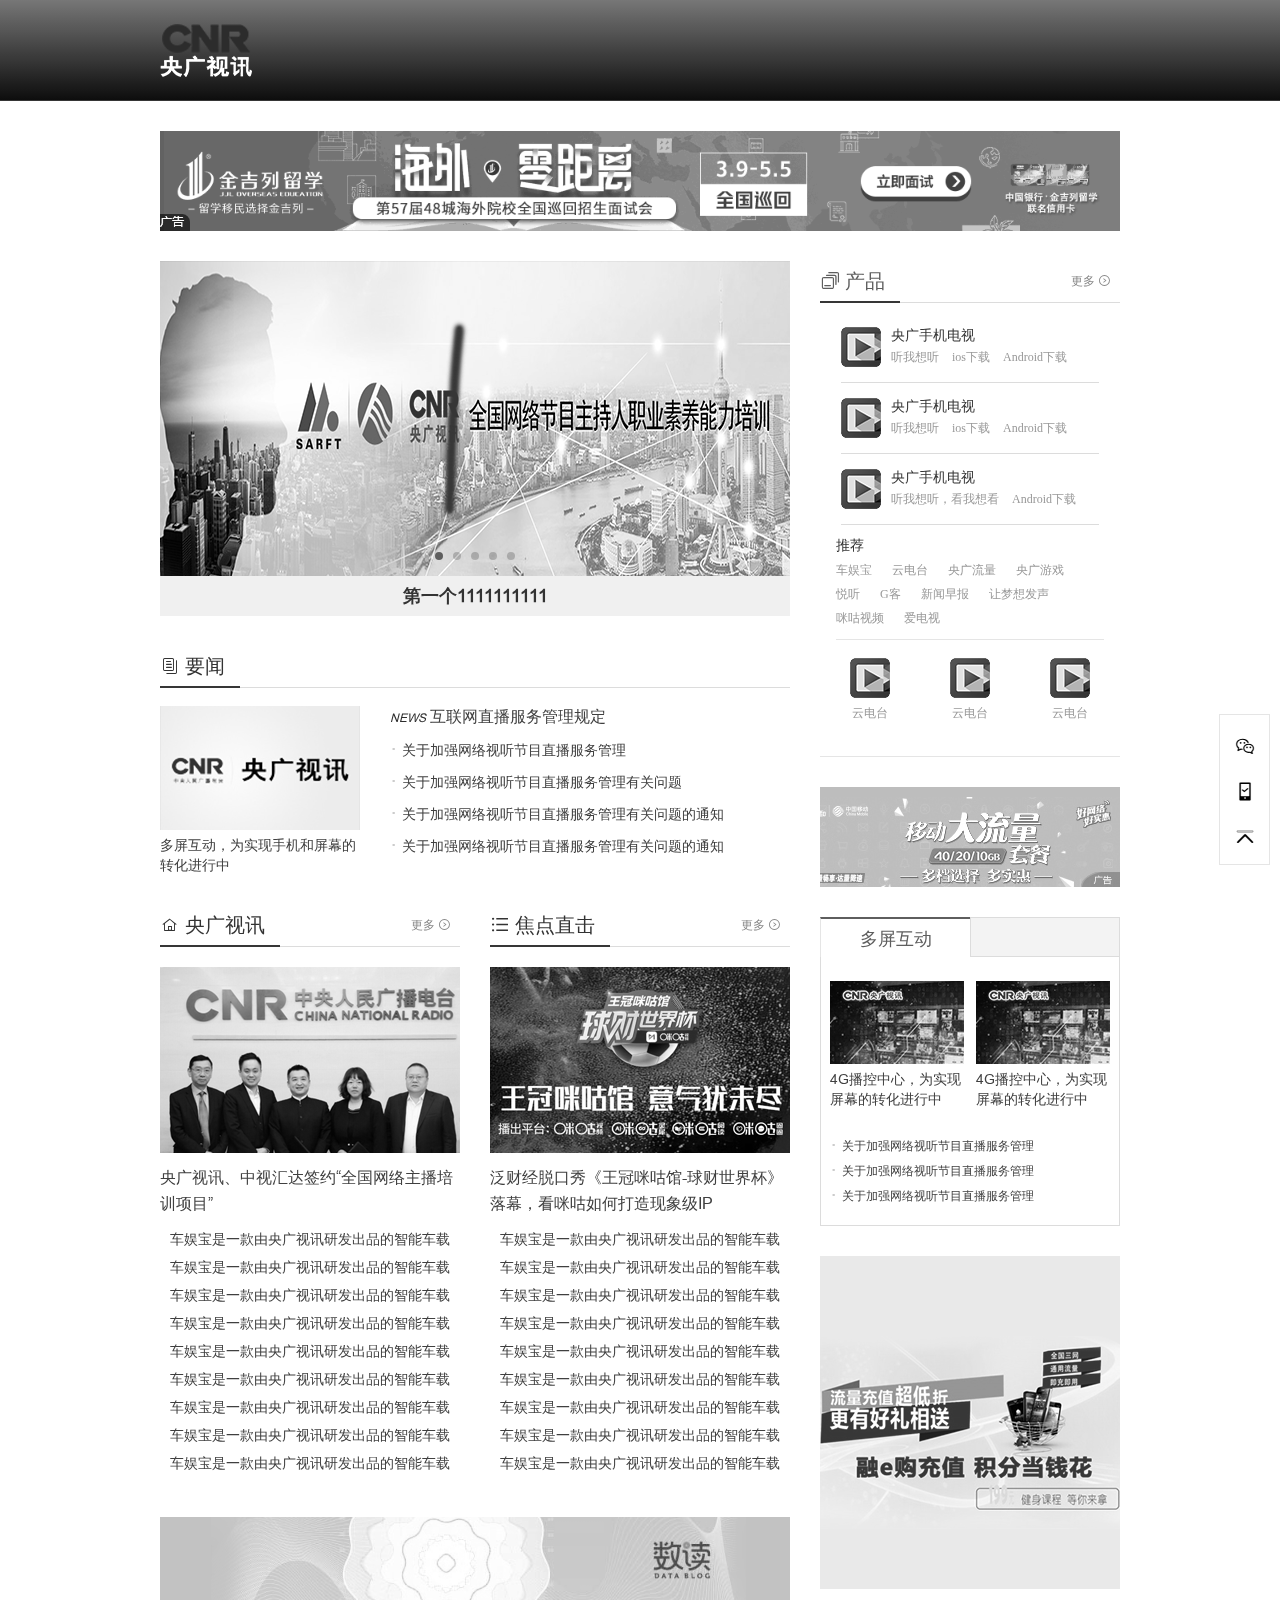
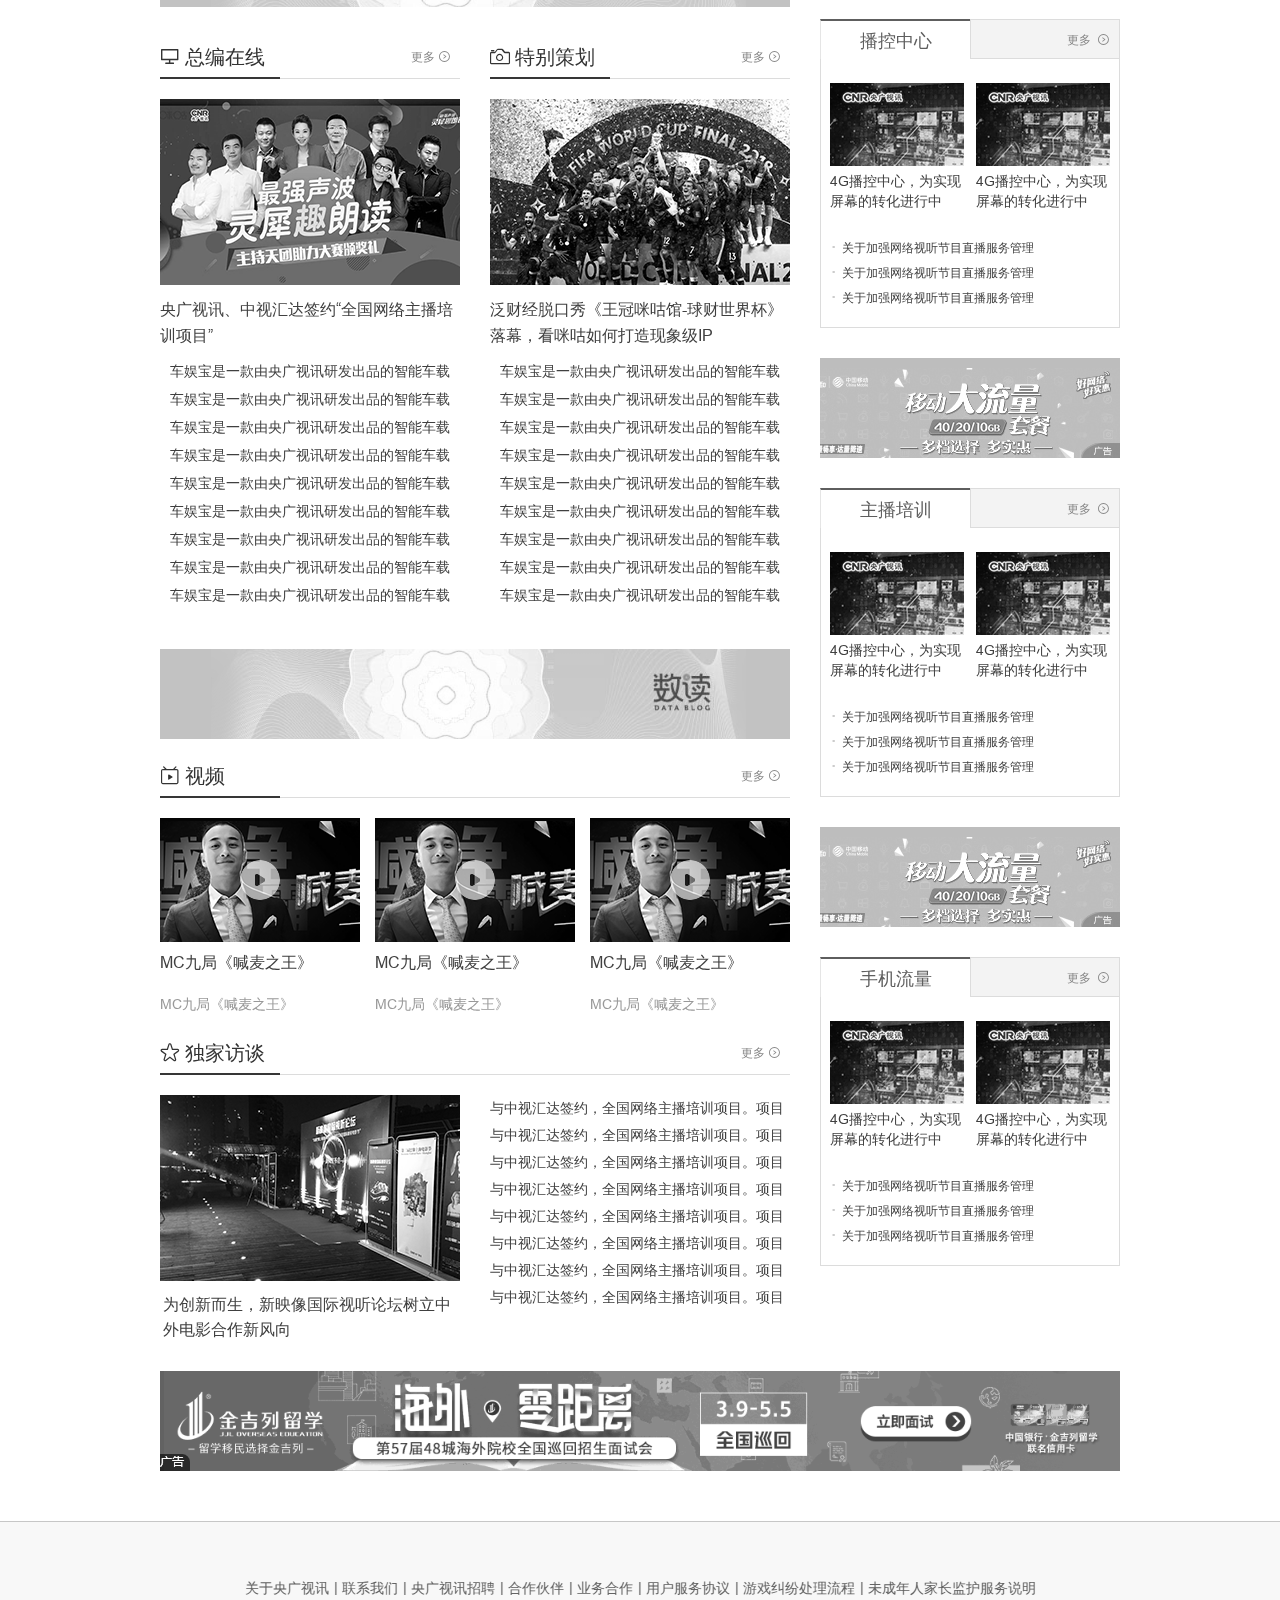
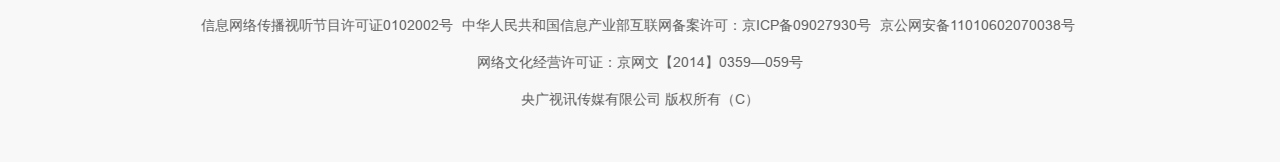
<file: index.html>
<!DOCTYPE html>
<html lang="en">
<head>
    <meta charset="UTF-8">
    <meta name="viewport" content="width=device-width, initial-scale=1.0">
    <title>Document</title>
</head>
<body>
    
</body>
<script>
    location.href = './page/home/home.html';
</script>
</html>
</file>
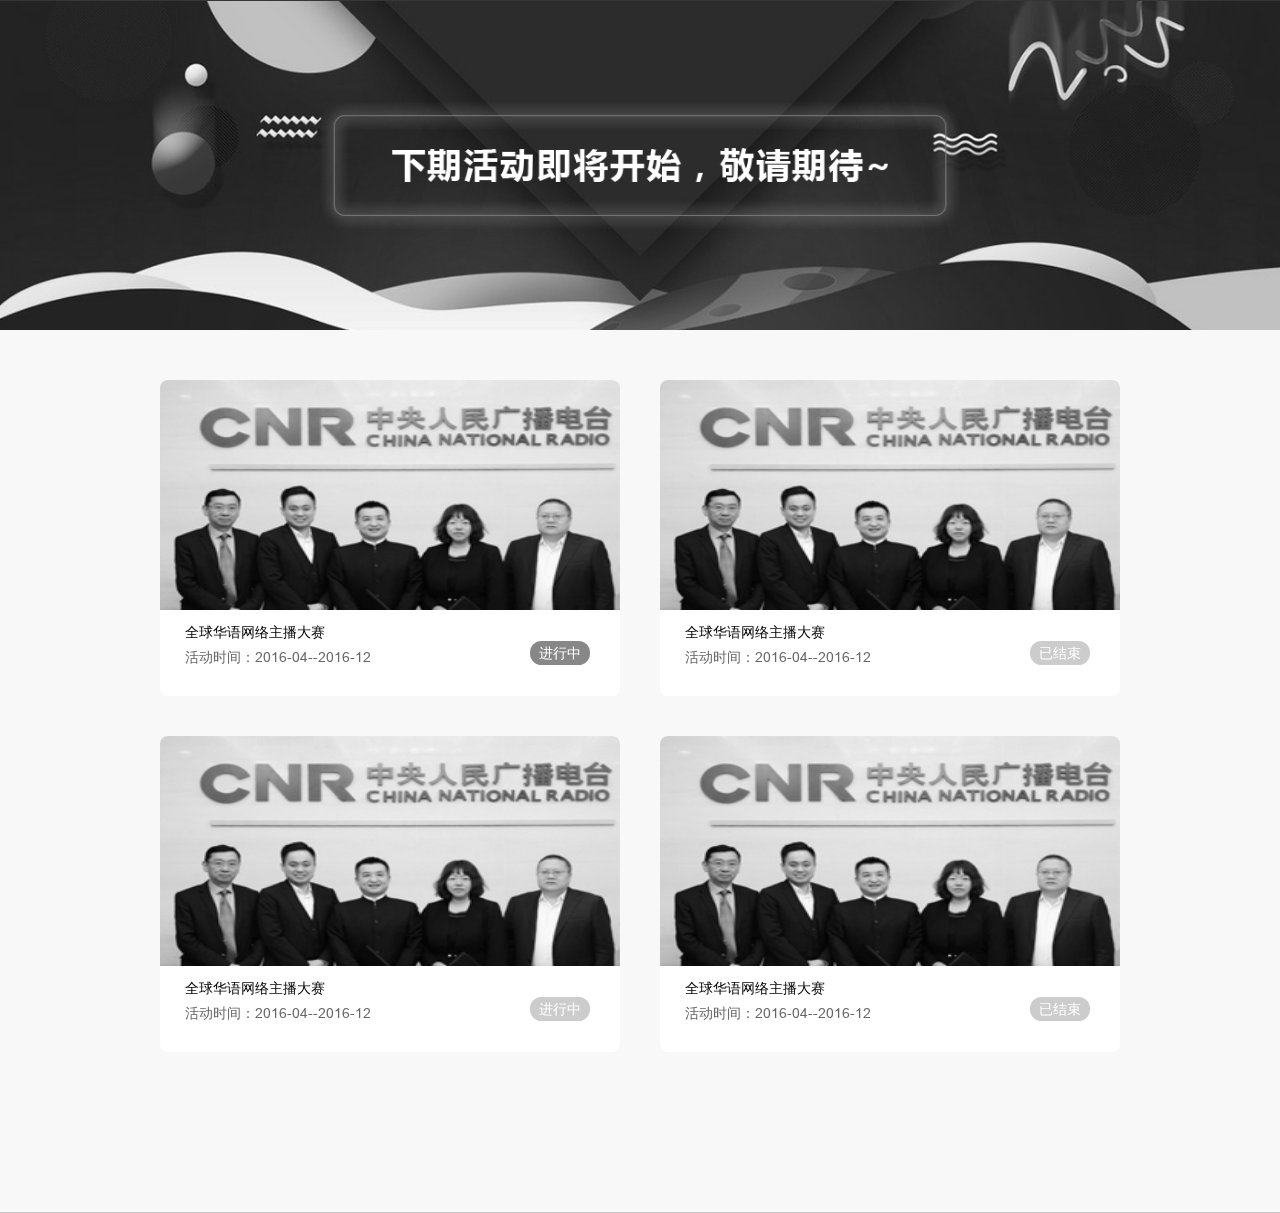
<file: index2.html>
<!DOCTYPE html>
<html lang="en">
<head>
    <meta charset="UTF-8">
    <meta name="viewport" content="width=device-width, initial-scale=1.0">
    <title>Document</title>
</head>
<body>
    
</body>
<script>
    location.href = './page/active/active.html';
</script>
</html>
</file>
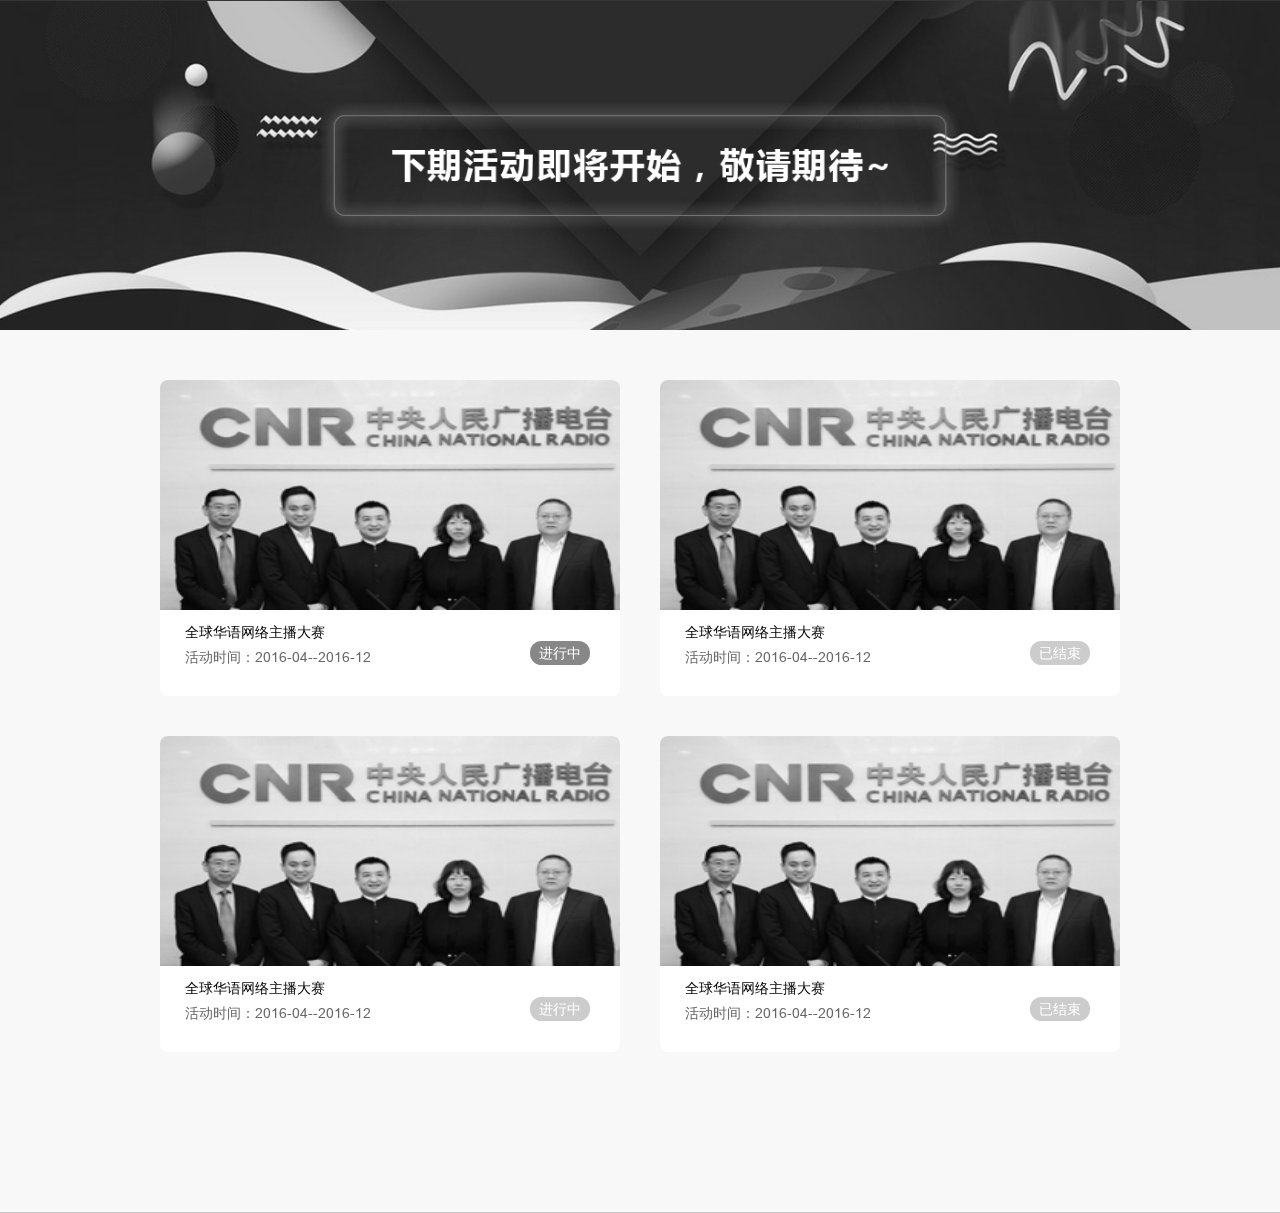
<file: page/active/active.html>
<!DOCTYPE html>
<!--[if lt IE 7]>      <html class="no-js lt-ie9 lt-ie8 lt-ie7"> <![endif]-->
<!--[if IE 7]>         <html class="no-js lt-ie9 lt-ie8"> <![endif]-->
<!--[if IE 8]>         <html class="no-js lt-ie9"> <![endif]-->
<!--[if gt IE 8]><!-->
<html class="no-js">
<!--<![endif]-->

<head>
    <meta charset="utf-8">
    <meta http-equiv="X-UA-Compatible" content="IE=edge">
    <!-- 活动页 -->
    <title></title>
    <meta name="description" content="">
    <meta name="viewport" content="width=device-width, initial-scale=1">
    <link rel="stylesheet" href="./../../css/reset.css">
    <link rel="stylesheet" href="./../../css/main.css">
    <link rel="stylesheet" href="./active.css">
    <script src="./../../js/jquery-1.7.2.min.js"></script>
    <script src="./../../js/grayscale.js"></script>
    <script src="./../../js/main.js"></script>
    <script>
        var isIE = isIE(),
            isGray = isGray();
        isIE && isGray && $('html').hide();
    </script>
</head>

<body>
    <!--[if lt IE 7]>
            <p class="browsehappy">You are using an <strong>outdated</strong> browser. Please <a href="#">upgrade your browser</a> to improve your experience.</p>
        <![endif]-->
    <!-- header start -->
    <div class="header"></div>
    <!-- header end -->

    <div class="activePage">
        <!-- banner图 -->
        <div class="banner">
            <div class="pic"><img src="./../../image/activePage_banner.png" alt="央广视讯 活动"></div>
        </div>
        <!-- 内容 -->
        <div class="content">
            <div class="item_wrap clear">
                <!-- 进行中活动颜色 class+= active_swing_icon;
                     已结束活动颜色 class+= active_over_icon-->
                <div class="item active_swing_icon">
                    <a href="javaScript: void 0;">
                        <div class="pic"><img src="./../../image/t-home-cnr.png" alt=""></div>
                        <div class="text clear">
                            <div class="l fl">
                                <div class="h3">全球华语网络主播大赛</div>
                                <p>活动时间：2016-04--2016-12</p>
                            </div>
                            <div class="r fr">
                                <div class="icon">进行中</div>
                            </div>
                        </div>
                    </a>
                </div>
                <div class="item active_over_icon">
                    <a href="javaScript: void 0;">
                        <div class="pic"><img src="./../../image/t-home-cnr.png" alt=""></div>
                        <div class="text clear">
                            <div class="l fl">
                                <div class="h3">全球华语网络主播大赛</div>
                                <p>活动时间：2016-04--2016-12</p>
                            </div>
                            <div class="r fr">
                                <div class="icon">已结束</div>
                            </div>
                        </div>
                    </a>
                </div>
                <div class="item active_over_icon">
                    <a href="javaScript: void 0;">
                        <div class="pic"><img src="./../../image/t-home-cnr.png" alt=""></div>
                        <div class="text clear">
                            <div class="l fl">
                                <div class="h3">全球华语网络主播大赛</div>
                                <p>活动时间：2016-04--2016-12</p>
                            </div>
                            <div class="r fr">
                                <div class="icon">进行中</div>
                            </div>
                        </div>
                    </a>
                </div>
                <div class="item active_over_icon">
                    <a href="javaScript: void 0;">
                        <div class="pic"><img src="./../../image/t-home-cnr.png" alt=""></div>
                        <div class="text clear">
                            <div class="l fl">
                                <div class="h3">全球华语网络主播大赛</div>
                                <p>活动时间：2016-04--2016-12</p>
                            </div>
                            <div class="r fr">
                                <div class="icon">已结束</div>
                            </div>
                        </div>
                    </a>
                </div>
            </div>
        </div>
    </div>

    <!-- footer start -->
    <div class="footer"></div>
    <!-- footer end -->

</body>
<script>
    $(function () {
        // 页脚/页头引入
        // importHeadFoot();
        setTimeout(function(){
            isIE && !!isGray && grayscale($("html"));
            $('html').show();
        },10);
        // 返回顶部
        // $('.goToTop').bind('click', goToTop);
    });
</script>

</html>
</file>
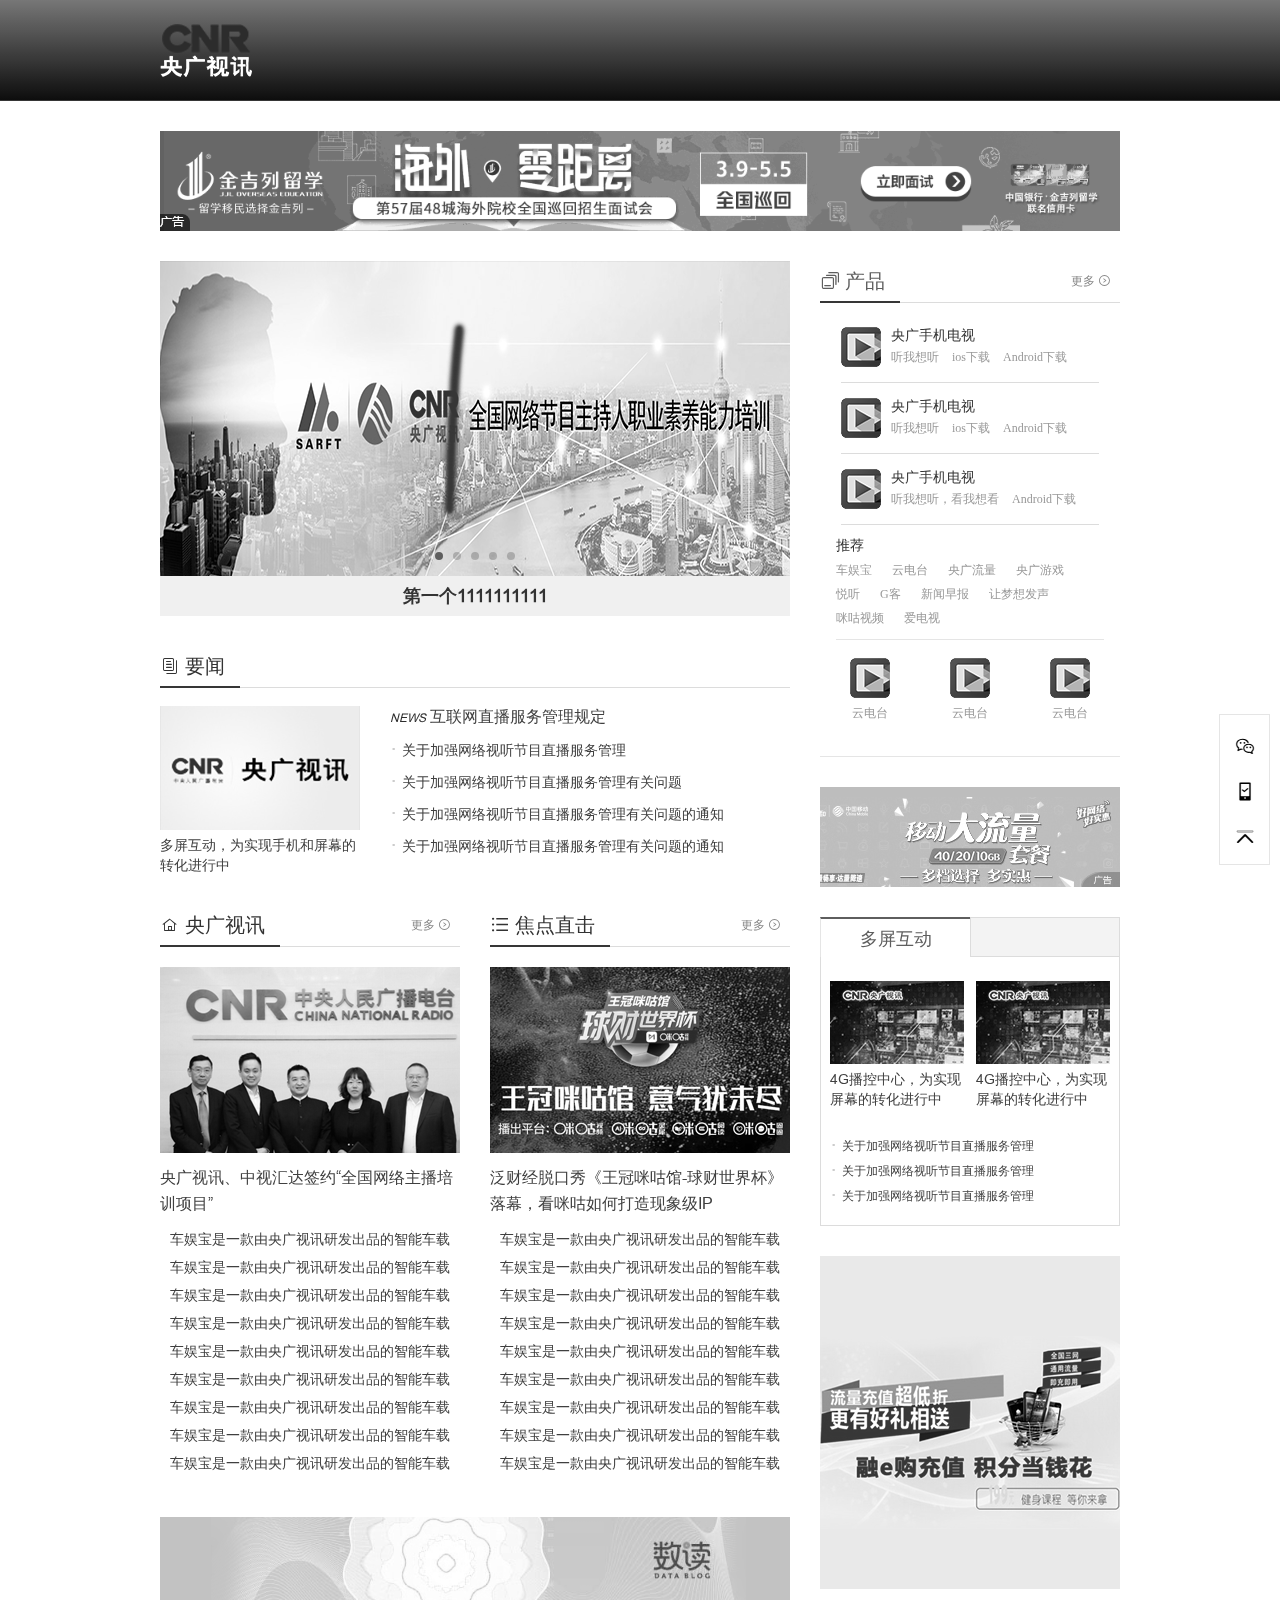
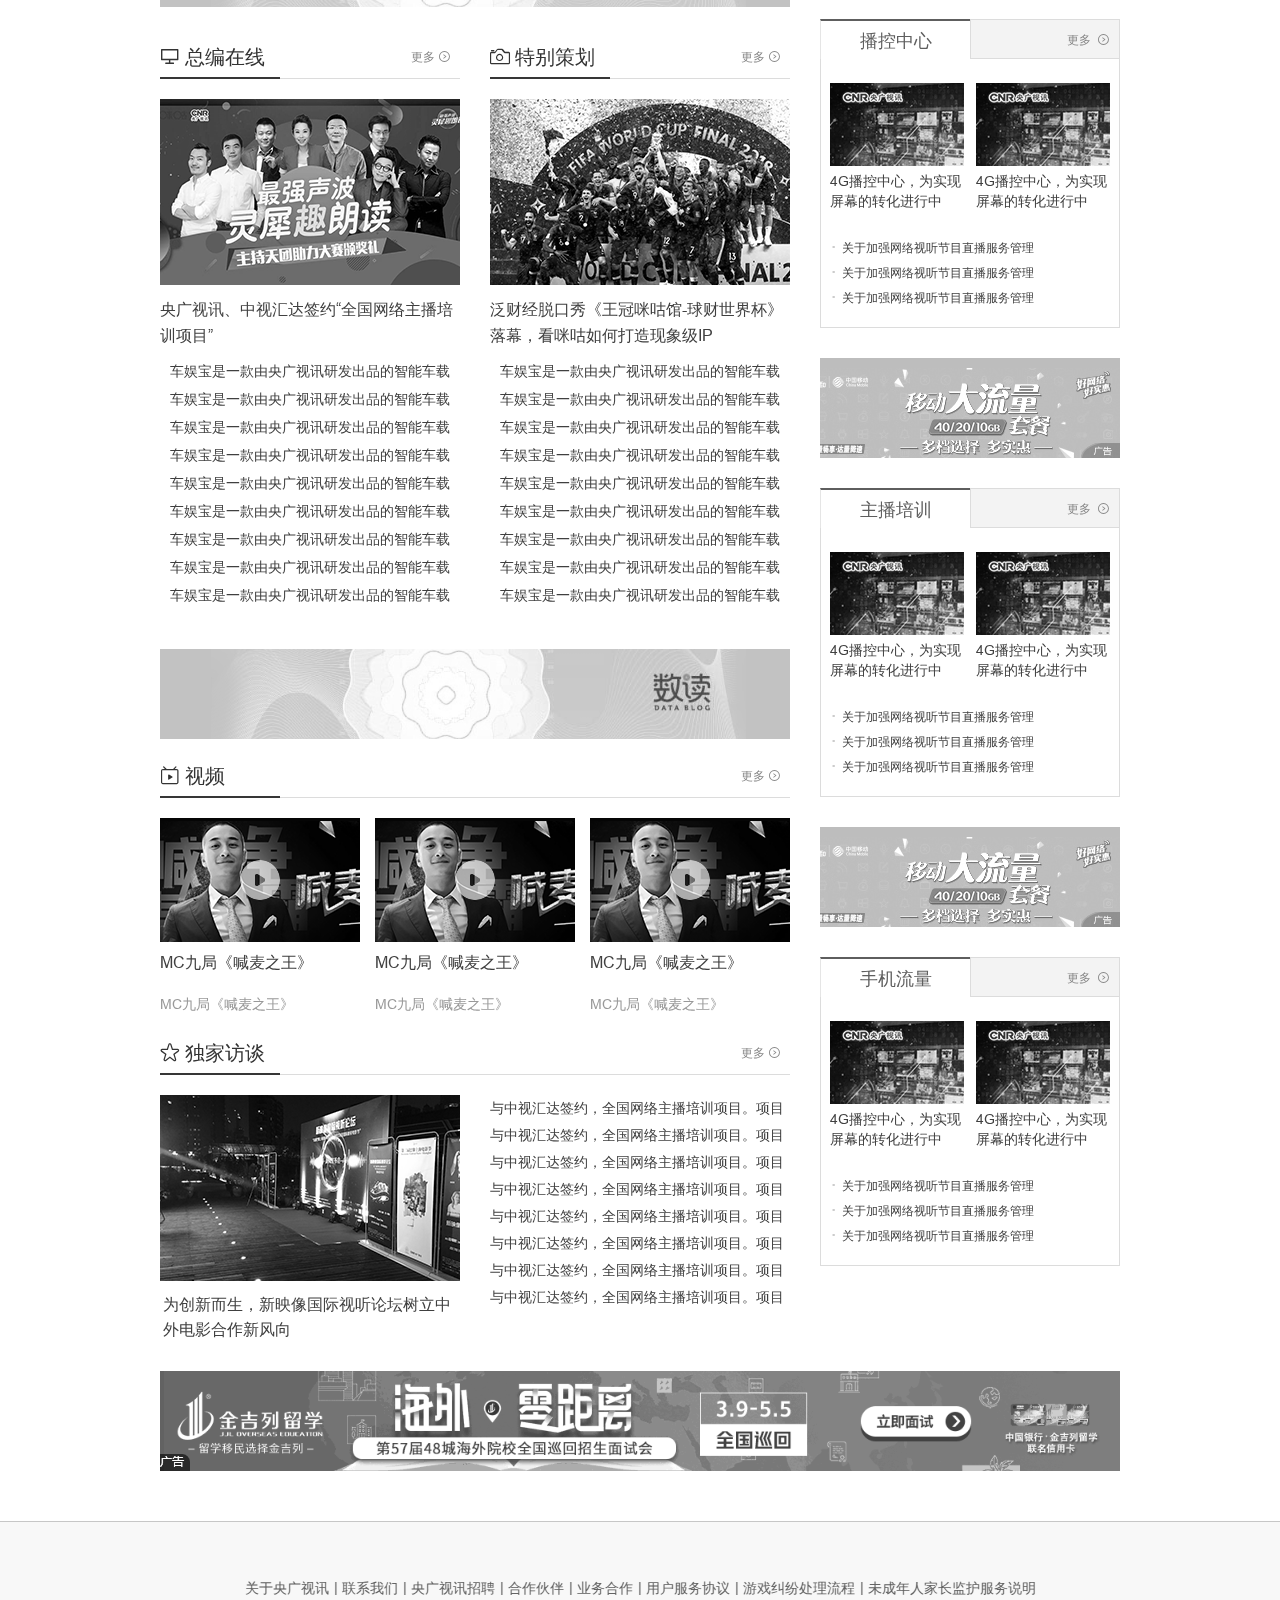
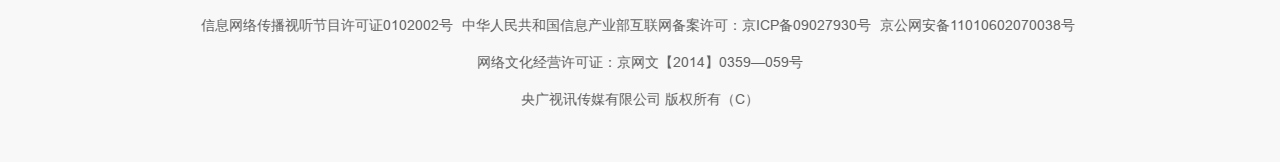
<file: page/home/home.html>
<!DOCTYPE html>
<!-- <!DOCTYPE html PUBLIC "-//W3C//DTD XHTML 1.0 Transitional//EN" "http://www.w3.org/TR/xhtml1/DTD/xhtml1-transitional.dtd"> -->
<!--[if lt IE 7]>      <html class="no-js lt-ie9 lt-ie8 lt-ie7"> <![endif]-->
<!--[if IE 7]>         <html class="no-js lt-ie9 lt-ie8"> <![endif]-->
<!--[if IE 8]>         <html class="no-js lt-ie9"> <![endif]-->
<!--[if gt IE 8]><!-->
<html class="no-js" xmlns="http://www.w3.org/1999/xhtml">
<!--<![endif]-->
<!-- <!DOCTYPE html PUBLIC "-//W3C//DTD XHTML 1.0 Transitional//EN" "http://www.w3.org/TR/xhtml1/DTD/xhtml1-transitional.dtd">
<html xmlns="http://www.w3.org/1999/xhtml"> -->
<head>
    <meta charset="utf-8">
    <meta http-equiv="X-UA-Compatible" content="IE=edge">
    <!-- 首页 -->
    <title></title>
    <meta name="description" content="">
    <!-- <meta name="viewport" content="width=device-width, initial-scale=1"> -->
    <!-- <meta name="viewport"
        content="width=device-width,initial-scale=1, maximum-scale=1, minimum-scale=1, user-scalable=no"> -->
    <!-- <link rel="stylesheet" href="./../../css/swiper.min.css"> -->
    <link rel="stylesheet" href="./../../css/idangerous.swiper.css">
    <link rel="stylesheet" href="./../../css/reset.css">
    <link rel="stylesheet" href="./../../css/main.css">
    <link rel="stylesheet" href="./home.css">
    <script src="./../../js/jquery-1.7.2.min.js"></script>
    <script src="./../../js/idangerous.swiper.min.js"></script>
    <script src="./../../js/main.js"></script>
    <script src="./home.js"></script>
    <script src="./../../js/grayscale.js"></script>
    <script>
        // $('html').hide()
        var isIE = isIE(),
            isGray = isGray();
        // if(isIE) {
        //     $('head').append('<script src="./../../js/grayscale.js"><\/script>');
        // }
        isIE && isGray && $('html').hide();
    </script>
</head>
<body>
    <!--[if lt IE 7]>
            <p class="browsehappy">You are using an <strong>outdated</strong> browser. Please <a href="#">upgrade your browser</a> to improve your experience.</p>
        <![endif]-->
    <!-- header start -->
    <div class="header"></div>
    <!-- header end -->

    <!-- 主页内容 -->
    <div class="home clear">

        <!-- 长广告（复用） -->
        <div class="homeAdvertOfLength clear"><img src="./../../image/t-home-advert1.png" alt=""></div>
        <div class="main clear">
            <!-- 左侧内容 -->
            <div class="leftContent">
                <!-- 轮播图 -->
                <div class="swiper">
                    <div class="swiper-container">
                        <!-- 图片 -->
                        <!-- 图片内容在home.js中 -->
                        <div class="swiper-wrapper"></div>
                        <!-- 如果需要分页器 -->
                        <div class="swiper-pagination"></div>
                    </div>
                    <div class="itemTitle"></div>
                </div>

                <!-- 要闻，块1 -->
                <div class="yaowen piece1">
                    <div class="title homeRedLineTitle">
                        <span class="iconfont_home">&#xe602;</span>
                        <span>要闻</span>
                        <div class="redLine"></div>
                    </div>
                    <div class="content clear">
                        <div class="lc">
                            <div class="pic clear"><a class="newText zoomImg" href="javaScript:void 0;"><img
                                        src="./../../image/t-home-yaowen1.png" alt=""></a></div>
                            <div class="name"><a class="newText" href="javaScript: void 0;">多屏互动，为实现手机和屏幕的转化进行中</a>
                            </div>
                        </div>
                        <div class="rc">
                            <div class="title">
                                <span class="news">NEWS</span>
                                <span><a class="newText" href="javaScript:void 0;">互联网直播服务管理规定</a></span>
                            </div>
                            <ul>
                                <li class="clear"><span>·</span><a class="newText"
                                        href="javaScript: void 0;">关于加强网络视听节目直播服务管理</a></li>
                                <li class="clear"><span>·</span><a class="newText"
                                        href="javaScript: void 0;">关于加强网络视听节目直播服务管理有关问题</a></li>
                                <li class="clear"><span>·</span><a class="newText"
                                        href="javaScript: void 0;">关于加强网络视听节目直播服务管理有关问题的通知</a>
                                </li>
                                <li class="clear"><span>·</span><a class="newText"
                                        href="javaScript: void 0;">关于加强网络视听节目直播服务管理有关问题的通知</a>
                                </li>
                            </ul>
                        </div>
                    </div>
                </div>
                <!-- 新闻列表页的跳转加到了焦点直击的更多按钮上！！！！！！！！！！！！！！！！！！！！！！！！！ -->
                <!-- 央广视讯，焦点直击。 块2（复用） -->
                <div class="cnr_hot piece2 clear">
                    <div class="lc">
                        <div class="title homeRedLineTitle">
                            <span class="iconfont_home">&#xe69b;</span>
                            <span>央广视讯</span>
                            <div class="redLine"></div>
                            <div class="homeMore">
                                <a href="./../newsList/newsList.html">
                                    <span>更多</span>
                                    <span class="iconfont_home">&#xe783;</span>
                                </a>
                            </div>
                        </div>
                        <div class="bigNew">
                            <div class="pic"><a class="zoomImg" href="javaScript:void 0;"><img
                                        src="./../../image/t-home-cnr.png" alt=""></a>
                            </div>
                            <div class="text"><a class="newText" href="javaScript: void 0;">央广视讯、中视汇达签约“全国网络主播培训项目”</a>
                            </div>
                        </div>
                        <ul>
                            <li><a class="newText" href="javaScript: void 0;">车娱宝是一款由央广视讯研发出品的智能车载</a></li>
                            <li><a class="newText" href="javaScript: void 0;">车娱宝是一款由央广视讯研发出品的智能车载</a></li>
                            <li><a class="newText" href="javaScript: void 0;">车娱宝是一款由央广视讯研发出品的智能车载</a></li>
                            <li><a class="newText" href="javaScript: void 0;">车娱宝是一款由央广视讯研发出品的智能车载</a></li>
                            <li><a class="newText" href="javaScript: void 0;">车娱宝是一款由央广视讯研发出品的智能车载</a></li>
                            <li><a class="newText" href="javaScript: void 0;">车娱宝是一款由央广视讯研发出品的智能车载</a></li>
                            <li><a class="newText" href="javaScript: void 0;">车娱宝是一款由央广视讯研发出品的智能车载</a></li>
                            <li><a class="newText" href="javaScript: void 0;">车娱宝是一款由央广视讯研发出品的智能车载</a></li>
                            <li><a class="newText" href="javaScript: void 0;">车娱宝是一款由央广视讯研发出品的智能车载</a></li>
                        </ul>
                    </div>
                    <!-- 新闻列表页的跳转加到了焦点直击的更多按钮上！！！！！！！！！！！！！！！！！！！！！！！！！ -->
                    <div class="rc">
                        <div class="title homeRedLineTitle">
                            <span class="iconfont_home">&#xe7f4;</span>
                            <span>焦点直击</span>
                            <div class="redLine"></div>
                            <div class="homeMore">
                                <a href="./../newsList/newsList.html">
                                    <span>更多</span>
                                    <span class="iconfont_home">&#xe783;</span>
                                </a>
                            </div>
                        </div>
                        <div class="bigNew">
                            <div class="pic"><a class="zoomImg" href="javaScript:void 0;"><img
                                        src="./../../image/t-home-hot.png" alt=""></a>
                            </div>
                            <div class="text"><a class="newText"
                                    href="javaScript: void 0;">泛财经脱口秀《王冠咪咕馆-球财世界杯》落幕，看咪咕如何打造现象级IP</a></div>
                        </div>
                        <ul>
                            <li><a class="newText" href="javaScript: void 0;">车娱宝是一款由央广视讯研发出品的智能车载</a></li>
                            <li><a class="newText" href="javaScript: void 0;">车娱宝是一款由央广视讯研发出品的智能车载</a></li>
                            <li><a class="newText" href="javaScript: void 0;">车娱宝是一款由央广视讯研发出品的智能车载</a></li>
                            <li><a class="newText" href="javaScript: void 0;">车娱宝是一款由央广视讯研发出品的智能车载</a></li>
                            <li><a class="newText" href="javaScript: void 0;">车娱宝是一款由央广视讯研发出品的智能车载</a></li>
                            <li><a class="newText" href="javaScript: void 0;">车娱宝是一款由央广视讯研发出品的智能车载</a></li>
                            <li><a class="newText" href="javaScript: void 0;">车娱宝是一款由央广视讯研发出品的智能车载</a></li>
                            <li><a class="newText" href="javaScript: void 0;">车娱宝是一款由央广视讯研发出品的智能车载</a></li>
                            <li><a class="newText" href="javaScript: void 0;">车娱宝是一款由央广视讯研发出品的智能车载</a></li>
                        </ul>
                    </div>
                </div>

                <!-- 左侧广告位（复用） -->
                <div class="advertLeft clear"><img src="./../../image/t-home-advert2.png" alt=""></div>

                <!-- 总编在线，特别策划。 块2（复用） -->
                <div class="editorInLine_nunsual piece2 clear">
                    <div class="lc">
                        <div class="title homeRedLineTitle">
                            <span class="iconfont_home">&#xe842;</span>
                            <span>总编在线</span>
                            <div class="redLine"></div>
                            <div class="homeMore">
                                <a href="javaScript: void 0;">
                                    <span>更多</span>
                                    <span class="iconfont_home">&#xe783;</span>
                                </a>
                            </div>
                        </div>
                        <div class="bigNew">
                            <div class="pic"><a class="zoomImg" href="javaScript:void 0;"><img
                                        src="./../../image/t-home-editor.png" alt=""></a>
                            </div>
                            <div class="text"><a class="newText" href="javaScript: void 0;">央广视讯、中视汇达签约“全国网络主播培训项目”</a>
                            </div>
                        </div>
                        <ul>
                            <li><a class="newText" href="javaScript: void 0;">车娱宝是一款由央广视讯研发出品的智能车载</a></li>
                            <li><a class="newText" href="javaScript: void 0;">车娱宝是一款由央广视讯研发出品的智能车载</a></li>
                            <li><a class="newText" href="javaScript: void 0;">车娱宝是一款由央广视讯研发出品的智能车载</a></li>
                            <li><a class="newText" href="javaScript: void 0;">车娱宝是一款由央广视讯研发出品的智能车载</a></li>
                            <li><a class="newText" href="javaScript: void 0;">车娱宝是一款由央广视讯研发出品的智能车载</a></li>
                            <li><a class="newText" href="javaScript: void 0;">车娱宝是一款由央广视讯研发出品的智能车载</a></li>
                            <li><a class="newText" href="javaScript: void 0;">车娱宝是一款由央广视讯研发出品的智能车载</a></li>
                            <li><a class="newText" href="javaScript: void 0;">车娱宝是一款由央广视讯研发出品的智能车载</a></li>
                            <li><a class="newText" href="javaScript: void 0;">车娱宝是一款由央广视讯研发出品的智能车载</a></li>
                        </ul>
                    </div>
                    <div class="rc">
                        <div class="title homeRedLineTitle">
                            <span class="iconfont_home">&#xeb91;</span>
                            <span>特别策划</span>
                            <div class="redLine"></div>
                            <div class="homeMore">
                                <a href="javaScript: void 0;">
                                    <span>更多</span>
                                    <span class="iconfont_home">&#xe783;</span>
                                </a>
                            </div>
                        </div>
                        <div class="bigNew">
                            <div class="pic"><a class="zoomImg" href="javaScript:void 0;"><img
                                        src="./../../image/t-home-nunsual.png" alt=""></a>
                            </div>
                            <div class="text"><a class="newText"
                                    href="javaScript: void 0;">泛财经脱口秀《王冠咪咕馆-球财世界杯》落幕，看咪咕如何打造现象级IP</a></div>
                        </div>
                        <ul>
                            <li><a class="newText" href="javaScript: void 0;">车娱宝是一款由央广视讯研发出品的智能车载</a></li>
                            <li><a class="newText" href="javaScript: void 0;">车娱宝是一款由央广视讯研发出品的智能车载</a></li>
                            <li><a class="newText" href="javaScript: void 0;">车娱宝是一款由央广视讯研发出品的智能车载</a></li>
                            <li><a class="newText" href="javaScript: void 0;">车娱宝是一款由央广视讯研发出品的智能车载</a></li>
                            <li><a class="newText" href="javaScript: void 0;">车娱宝是一款由央广视讯研发出品的智能车载</a></li>
                            <li><a class="newText" href="javaScript: void 0;">车娱宝是一款由央广视讯研发出品的智能车载</a></li>
                            <li><a class="newText" href="javaScript: void 0;">车娱宝是一款由央广视讯研发出品的智能车载</a></li>
                            <li><a class="newText" href="javaScript: void 0;">车娱宝是一款由央广视讯研发出品的智能车载</a></li>
                            <li><a class="newText" href="javaScript: void 0;">车娱宝是一款由央广视讯研发出品的智能车载</a></li>
                        </ul>
                    </div>
                </div>

                <!-- 左侧广告位（复用） -->
                <div class="advertLeft clear"><img src="./../../image/t-home-advert2.png" alt=""></div>

                <!-- 视频 -->
                <div class="video">
                    <div class="title homeRedLineTitle">
                        <span class="iconfont_home">&#xeb97;</span>
                        <span>视频</span>
                        <div class="redLine"></div>
                        <div class="homeMore">
                            <a href="./../videoList/videoList.html">
                                <span>更多</span>
                                <span class="iconfont_home">&#xe783;</span>
                            </a>
                        </div>
                    </div>
                    <ul class="clear">
                        <li>
                            <div class="pic zoomImgWrap">
                                <!-- <div class="ico"><img src="./../../image/home-playBtnIco.png" alt=""></div>
                                <a class="zoomImg" href="javaScript: void 0;"><img src="./../../image/t-home-video.png"
                                        alt=""></a> -->
                                <!-- 格式改变 -->
                                <a href="javaScript: void 0;">
                                    <img src="./../../image/home-playBtnIco.png" alt="" class="ico">
                                    <img src="./../../image/t-home-video.png" alt="" class="img">
                                </a>
                            </div>
                            <div class="title"><a class="newText" href="javaScript: void 0;">MC九局《喊麦之王》</a>
                            </div>
                            <div class="introduce">MC九局《喊麦之王》</div>
                        </li>
                        <li>
                            <div class="pic zoomImgWrap">
                                <a href="javaScript: void 0;">
                                    <img src="./../../image/home-playBtnIco.png" alt="" class="ico">
                                    <img src="./../../image/t-home-video.png" alt="" class="img">
                                </a>
                            </div>
                            <div class="title"><a class="newText" href="javaScript: void 0;">MC九局《喊麦之王》</a>
                            </div>
                            <div class="introduce">MC九局《喊麦之王》</div>
                        </li>
                        <li class="marginBottom0 marginRight0">
                            <div class="pic zoomImgWrap">
                                <a href="javaScript: void 0;">
                                    <img src="./../../image/home-playBtnIco.png" alt="" class="ico">
                                    <img src="./../../image/t-home-video.png" alt="" class="img">
                                </a>
                            </div>
                            <div class="title"><a class="newText" href="javaScript: void 0;">MC九局《喊麦之王》</a>
                            </div>
                            <div class="introduce">MC九局《喊麦之王》</div>
                        </li>
                    </ul>
                </div>

                <!-- 独家访谈 -->
                <div class="interview">
                    <div class="title homeRedLineTitle">
                        <span class="iconfont_home">&#xeca7;</span>
                        <span>独家访谈</span>
                        <div class="redLine"></div>
                        <div class="homeMore">
                            <a href="javaScript: void 0;">
                                <span>更多</span>
                                <span class="iconfont_home">&#xe783;</span>
                            </a>
                        </div>
                    </div>
                    <div class="content clear">
                        <div class="big">
                            <div class="pic"><a class="zoomImg" href="javaScript: void 0;"><img
                                        src="./../../image/t-home-interview.png" alt=""></a></div>
                            <div class="name"><a class="newText"
                                    href="javaScript: void 0;">为创新而生，新映像国际视听论坛树立中外电影合作新风向</a></div>
                        </div>
                        <ul>
                            <li><a class="newText" href="javaScript: void 0;">与中视汇达签约，全国网络主播培训项目。项目</a></li>
                            <li><a class="newText" href="javaScript: void 0;">与中视汇达签约，全国网络主播培训项目。项目</a></li>
                            <li><a class="newText" href="javaScript: void 0;">与中视汇达签约，全国网络主播培训项目。项目</a></li>
                            <li><a class="newText" href="javaScript: void 0;">与中视汇达签约，全国网络主播培训项目。项目</a></li>
                            <li><a class="newText" href="javaScript: void 0;">与中视汇达签约，全国网络主播培训项目。项目</a></li>
                            <li><a class="newText" href="javaScript: void 0;">与中视汇达签约，全国网络主播培训项目。项目</a></li>
                            <li><a class="newText" href="javaScript: void 0;">与中视汇达签约，全国网络主播培训项目。项目</a></li>
                            <li><a class="newText" href="javaScript: void 0;">与中视汇达签约，全国网络主播培训项目。项目</a></li>
                        </ul>
                    </div>
                </div>
            </div>

            <!-- 右侧内容 -->
            <div class="rightContent homeRightContent">
                <!-- 产品 -->
                <div class="homeProduct">
                    <div class="title homeRedLineTitle">
                        <span class="iconfont_home">&#xeb61;</span>
                        <span>产品</span>
                        <div class="redLine"></div>
                        <div class="homeMore">
                            <a href="javaScript: void 0;">
                                <span>更多</span>
                                <span class="iconfont_home">&#xe783;</span>
                            </a>
                        </div>
                    </div>
                    <ul class="appList1">
                        <li>
                            <a href="javaScript: void 0;">
                                <div class="pic fl"><img src="./../../image/t-home-product.png" alt=""></div>
                                <div class="name fl"><a class="newText" href="javaScript: void 0;">央广手机电视</a></div>
                                <div class="text fl">
                                    <span>听我想听</span>
                                    <a class="newText" href="javaScript: void 0;">ios下载</a>
                                    <a class="newText" href="javaScript: void 0;">Android下载</a>
                                </div>
                            </a>
                        </li>
                        <li>
                            <a href="javaScript: void 0;">
                                <div class="pic fl"><img src="./../../image/t-home-product.png" alt=""></div>
                                <div class="name fl"><a class="newText" href="javaScript: void 0;">央广手机电视</a></div>
                                <div class="text fl">
                                    <span>听我想听</span>
                                    <a class="newText" href="javaScript: void 0;">ios下载</a>
                                    <a class="newText" href="javaScript: void 0;">Android下载</a>
                                </div>
                            </a>
                        </li>
                        <li>
                            <a href="javaScript: void 0;">
                                <div class="pic fl"><img src="./../../image/t-home-product.png" alt=""></div>
                                <div class="name fl"><a class="newText" href="javaScript: void 0;">央广手机电视</a></div>
                                <div class="text fl">
                                    <span>听我想听，看我想看</span>
                                    <!-- <a class="newText" href="javaScript: void 0;">ios下载</a> -->
                                    <a class="newText" href="javaScript: void 0;">Android下载</a>
                                </div>
                            </a>
                        </li>
                    </ul>
                    <div class="recomm">
                        <div class="title">推荐</div>
                        <ul class="appList2 clear">
                            <li><a class="newText" href="javaScript: void 0;">车娱宝</a></li>
                            <li><a class="newText" href="javaScript: void 0;">云电台</a></li>
                            <li><a class="newText" href="javaScript: void 0;">央广流量</a></li>
                            <li><a class="newText" href="javaScript: void 0;">央广游戏</a></li>
                            <li><a class="newText" href="javaScript: void 0;">悦听</a></li>
                            <li><a class="newText" href="javaScript: void 0;">G客</a></li>
                            <li><a class="newText" href="javaScript: void 0;">新闻早报</a></li>
                            <li><a class="newText" href="javaScript: void 0;">让梦想发声</a></li>
                            <li><a class="newText" href="javaScript: void 0;">咪咕视频</a></li>
                            <li><a class="newText" href="javaScript: void 0;">爱电视</a></li>
                        </ul>
                    </div>
                    <ul class="appList3 clear">
                        <li class="fl"><a class="newText" href="javaScript: void 0;">
                                <div class="pic"><img src="./../../image/t-home-product.png" alt=""></div>
                                <div class="name"><a class="newText" href="javaScript: void 0;">云电台</a></div>
                            </a></li>
                        <li class="fl"><a class="newText" href="javaScript: void 0;">
                                <div class="pic"><img src="./../../image/t-home-product.png" alt=""></div>
                                <div class="name"><a class="newText" href="javaScript: void 0;">云电台</a></div>
                            </a></li>
                        <li class="fl"><a class="newText" href="javaScript: void 0;">
                                <div class="pic"><img src="./../../image/t-home-product.png" alt=""></div>
                                <div class="name"><a class="newText" href="javaScript: void 0;">云电台</a></div>
                            </a></li>
                    </ul>
                </div>

                <!-- 复用广告 -->
                <div class="advertRight"><img src="./../../image/t-home-advert3.png" alt=""></div>

                <!-- 多屏互动（复用组件） -->
                <div class="dphd piece3">
                    <div class="title">
                        <div class="l fl">多屏互动</div>
                        <div class="r fl"></div>
                    </div>
                    <div class="list1 clear">
                        <div class="item">
                            <div class="pic"><a class="zoomImg" href="javaScript: void 0;"><img
                                        src="./../../image/t-home-dphd.png" alt=""></a></div>
                            <div class="name"><a class="newText" href="javaScript: void 0;">4G播控中心，为实现屏幕的转化进行中</a>
                            </div>
                        </div>
                        <div class="item marginRight0">
                            <div class="pic"><a class="zoomImg" href="javaScript: void 0;"><img
                                        src="./../../image/t-home-dphd.png" alt=""></a></div>
                            <div class="name"><a class="newText" href="javaScript: void 0;">4G播控中心，为实现屏幕的转化进行中</a>
                            </div>
                        </div>
                    </div>
                    <ul>
                        <li class="clear">
                            <span>·</span>
                            <a class="newText" href="javaScript: void 0;">关于加强网络视听节目直播服务管理</a>
                        </li>
                        <li class="clear">
                            <span>·</span>
                            <a class="newText" href="javaScript: void 0;">关于加强网络视听节目直播服务管理</a>
                        </li>
                        <li class="clear">
                            <span>·</span>
                            <a class="newText" href="javaScript: void 0;">关于加强网络视听节目直播服务管理</a>
                        </li>
                    </ul>
                </div>

                <!-- 广告4 -->
                <div class="advert4"><img src="./../../image/t-home-advert4.png" alt=""></div>

                <!-- 多屏互动（复用组件） -->
                <div class="dphd piece3">
                    <div class="title">
                        <div class="l fl">播控中心</div>
                        <div class="r fl">
                            <div class="homeMore">
                                <a href="javaScript: void 0;">
                                    <span>更多</span>
                                    <span class="iconfont_home">&#xe783;</span>
                                </a>
                            </div>
                        </div>
                    </div>
                    <div class="list1 clear">
                        <div class="item">
                            <div class="pic"><a class="zoomImg" href="javaScript: void 0;"><img
                                        src="./../../image/t-home-dphd.png" alt=""></a></div>
                            <div class="name"><a class="newText" href="javaScript: void 0;">4G播控中心，为实现屏幕的转化进行中</a>
                            </div>
                        </div>
                        <div class="item marginRight0">
                            <div class="pic"><a class="zoomImg" href="javaScript: void 0;"><img
                                        src="./../../image/t-home-dphd.png" alt=""></a></div>
                            <div class="name"><a class="newText" href="javaScript: void 0;">4G播控中心，为实现屏幕的转化进行中</a>
                            </div>
                        </div>
                    </div>
                    <ul>
                        <li class="clear">
                            <span>·</span>
                            <a class="newText" href="javaScript: void 0;">关于加强网络视听节目直播服务管理</a>
                        </li>
                        <li class="clear">
                            <span>·</span>
                            <a class="newText" href="javaScript: void 0;">关于加强网络视听节目直播服务管理</a>
                        </li>
                        <li class="clear">
                            <span>·</span>
                            <a class="newText" href="javaScript: void 0;">关于加强网络视听节目直播服务管理</a>
                        </li>
                    </ul>
                </div>

                <!-- 复用广告 -->
                <div class="advertRight"><img src="./../../image/t-home-advert3.png" alt=""></div>

                <!-- 主播培训（复用组件） -->
                <div class="dphd piece3">
                    <div class="title">
                        <div class="l fl">主播培训</div>
                        <div class="r fl">
                            <div class="homeMore">
                                <a href="javaScript: void 0;">
                                    <span>更多</span>
                                    <span class="iconfont_home">&#xe783;</span>
                                </a>
                            </div>
                        </div>
                    </div>
                    <div class="list1 clear">
                        <div class="item">
                            <div class="pic"><a class="zoomImg" href="javaScript: void 0;"><img
                                        src="./../../image/t-home-dphd.png" alt=""></a></div>
                            <div class="name"><a class="newText" href="javaScript: void 0;">4G播控中心，为实现屏幕的转化进行中</a>
                            </div>
                        </div>
                        <div class="item marginRight0">
                            <div class="pic"><a class="zoomImg" href="javaScript: void 0;"><img
                                        src="./../../image/t-home-dphd.png" alt=""></a></div>
                            <div class="name"><a class="newText" href="javaScript: void 0;">4G播控中心，为实现屏幕的转化进行中</a>
                            </div>
                        </div>
                    </div>
                    <ul>
                        <li class="clear">
                            <span>·</span>
                            <a class="newText" href="javaScript: void 0;">关于加强网络视听节目直播服务管理</a>
                        </li>
                        <li class="clear">
                            <span>·</span>
                            <a class="newText" href="javaScript: void 0;">关于加强网络视听节目直播服务管理</a>
                        </li>
                        <li class="clear">
                            <span>·</span>
                            <a class="newText" href="javaScript: void 0;">关于加强网络视听节目直播服务管理</a>
                        </li>
                    </ul>
                </div>

                <!-- 复用广告 -->
                <div class="advertRight"><img src="./../../image/t-home-advert3.png" alt=""></div>

                <!-- 手机流量（复用组件） -->
                <div class="dphd piece3">
                    <div class="title">
                        <div class="l fl">手机流量</div>
                        <div class="r fl">
                            <div class="homeMore">
                                <a href="javaScript: void 0;">
                                    <span>更多</span>
                                    <span class="iconfont_home">&#xe783;</span>
                                </a>
                            </div>
                        </div>
                    </div>
                    <div class="list1 clear">
                        <div class="item">
                            <div class="pic"><a class="zoomImg" href="javaScript: void 0;"><img
                                        src="./../../image/t-home-dphd.png" alt=""></a></div>
                            <div class="name"><a class="newText" href="javaScript: void 0;">4G播控中心，为实现屏幕的转化进行中</a>
                            </div>
                        </div>
                        <div class="item marginRight0">
                            <div class="pic"><a class="zoomImg" href="javaScript: void 0;"><img
                                        src="./../../image/t-home-dphd.png" alt=""></a></div>
                            <div class="name"><a class="newText" href="javaScript: void 0;">4G播控中心，为实现屏幕的转化进行中</a>
                            </div>
                        </div>
                    </div>
                    <ul>
                        <li class="clear">
                            <span>·</span>
                            <a class="newText" href="javaScript: void 0;">关于加强网络视听节目直播服务管理</a>
                        </li>
                        <li class="clear">
                            <span>·</span>
                            <a class="newText" href="javaScript: void 0;">关于加强网络视听节目直播服务管理</a>
                        </li>
                        <li class="clear">
                            <span>·</span>
                            <a class="newText" href="javaScript: void 0;">关于加强网络视听节目直播服务管理</a>
                        </li>
                    </ul>
                </div>
            </div>
        </div>
        <!-- 长广告（复用） -->
        <div class="homeAdvertOfLength bottomAdvert clear"><img src="./../../image/t-home-advert1.png" alt=""></div>

    </div>
    <!-- 页面浮窗 -->
    <div class="suspension">
        <div class="x1 iconfont_home item">&#xeba0;</div>
        <div class="weixin">
            <img src="./../../image/suspension_weixin.png" alt="">
            <span>扫码关注央广视讯微信</span>
        </div>
        <div class="x2 iconfont_home item">&#xe799;</div>
        <div class="iphone">
            <img src="./../../image/suspension_iphone.png" alt="">
            <span>扫码关注央广手机流量</span>
        </div>
        <div class="goToTop iconfont_home item">&#xe6c4;</div>
    </div>
    <!-- footer start -->
    <div class="footer"></div>
    <!-- footer end -->
</body>
<script>
    $(function () {
        // console.log(isGray())
        // 引入footer/header
        importHeadFoot();
        // 轮播图初始化
        swiper.init(function(swiper) {
            handelMoveStopSwiper(swiper,swiper.container);
            // grayscale($("html"));
            isIE && isGray && grayscale($("html"));
            $('html').show();
        });
        // 返回顶部
        $('.goToTop').bind('click', goToTop);
        // grayscale(document.body);
        
    });
    // 绑定移动到swiper/移除swiper的暂停/开始轮播
    function handelMoveStopSwiper(swiper,obj) {
        // console.log(swiper)
        // console.log(swiper.autoplay)
        $(obj).mouseenter(function(){
            swiper.stopAutoplay();
        });
        $(obj).mouseleave(function () {
            swiper.startAutoplay();
        })
    }
</script>

</html>
</file>
<file: css/main.css>
/* 所有页面公用样式 */
html {
    filter: grayscale(100%);
    -webkit-filter: grayscale(100%);
    -moz-filter: grayscale(100%);
    -ms-filter: grayscale(100%);
    -o-filter: grayscale(100%);
    filter: url("data:image/svg+xml;utf8,<svg xmlns=\'http://www.w3.org/2000/svg\'><filter id=\'grayscale\'><feColorMatrix type=\'matrix\' values=\'0.3333 0.3333 0.3333 0 0 0.3333 0.3333 0.3333 0 0 0.3333 0.3333 0.3333 0 0 0 0 0 1 0\'/></filter></svg>#grayscale");
    filter: progid:DXImageTransform.Microsoft.BasicImage(grayscale=1);
    -webkit-filter: grayscale(1);
}

/* 所有元素之间的上下间距均为当前元素的margin-top产生 */
body,
html {
    width: 100%;
    /* height: 100%; */
    margin: 0 auto;
    color: #000;
    font-family: 'Microsoft YaHei', '\5FAE\8F6F\96C5\9ED1', Arial, sans-serif;
    font-size: 14px;
    line-height: 1.5;
}

img {
    max-width: 100%;
    max-height: 100%;
    margin: 0 auto;
    text-align: center;
    display: block;
}

.marginRight0 {
    margin-right: 0 !important;
}

.header {
    border-bottom: 1px solid red;
    background: rgb(48, 71, 105);
    background: -webkit-linear-gradient(top, rgb(89, 123, 161), rgb(0, 14, 41));
    background: -moz-linear-gradient(top, rgb(89, 123, 161), rgb(0, 14, 41));
    background: -o-linear-gradient(top, rgb(89, 123, 161), rgb(0, 14, 41));
    background: linear-gradient(top, rgb(89, 123, 161), rgb(0, 14, 41));
    color: #fff;
    position: relative;
    z-index: 1;
}

.footer {
    /* background-color: #c8c8c8;
    border-top: 1px solid #cecccd;
    color: #646464; */
    background-color: rgb(248, 248, 248);
    border-top: 1px solid rgb(200, 199, 199);
    color: rgb(100, 100, 100);
}

/* 白色背景的导航 */
.header_white {
    border-bottom: 1px solid red;
    background: #fff;
    color: rgb(51, 51, 51);
    position: relative;
    z-index: 1;
}

.footer_white {
    background-color: rgb(248, 248, 248);
    border-top: 1px solid rgb(200, 199, 199);
    color: rgb(100, 100, 100);
}

/* 空白背景的导航（产品页用） */
.header_preduct {
    background-color: transparent;
    background: -webkit-linear-gradient(top, transparent, transparent);
    background: -moz-linear-gradient(top, transparent, transparent);
    background: -o-linear-gradient(top, transparent, transparent);
    background: linear-gradient(top, transparent, transparent);
    color: #fff;
    border-bottom: 0;
}

.footer_preduct {
    background-color: rgb(51, 51, 51);
    color: rgb(234, 235, 235);
}

/* 新闻文字hover效果 */
.newText:hover {
    color: #ff3333;
}

/* 新闻图片hover放大效果 */
.zoomImg img {
    transition: 1s transform ease;
}

.zoomImg img:hover {
    transform: scale(1.1);
}

/* 新闻图片内有元素hover放大效果 */
.zoomImgWrap img {
    transition: 1s all ease;
}

.zoomImgWrap .text {
    transition: .3s all ease;
}

.zoomImgWrap:hover .img {
    transform: scale(1.2);
}

.zoomImgWrap:hover .text {
    bottom: 0 !important;
}


/* 测试代码start */
.test-log {
    color: #000;
    font-size: 30px;
    position: fixed;
    top: 0;
    right: 0;
}

/* 测试代码end */
/* @media screen and (max-width: 960px) {
    body, html {
        width: 960px;
        color: green;
    }
}
@media screen and (min-width: 960px) and (max-width: 1280px) {
    body, html {
        width: 100%;
        color: yellow;
    }
}

@media screen and (min-width: 1280px) {
    body, html {
        color: red;
    }
} */

@font-face {
    font-family: VideoJs;
    src: url("./../css/video-js-5.20.2-font/VideoJS.eot");
    src: url("./../css/video-js-5.20.2-font/VideoJS.eot?#iefix") format("embedded-opentype"),
         url("./../css/video-js-5.20.2-font/VideoJS.ttf") format("ttf"),
         url("./../css/video-js-5.20.2-font/VideoJS.woff") format("woff");
    font-style: normal;
    font-weight: normal;
}

/* 字体 */
@font-face {
    font-family: 'arial';
    src: url('./../css/font/Arial.ttf') format('truetype');
}

/* ----------------------------图标---------------------------- Start */
@font-face {
    font-family: 'iconfont_home';
    src: url('./../css/icon/iconfont.eot');
    src: url('./../css/icon/iconfont.eot?#iefix') format('embedded-opentype'),
        url('./../css/icon/iconfont.woff2') format('woff2'),
        url('./../css/icon/iconfont.woff') format('woff'),
        url('./../css/icon/iconfont.ttf') format('truetype'),
        url('./../css/icon/iconfont.svg#iconfont') format('svg');
}

/* 记得添加class="iconfont_home" */
.iconfont_home {
    font-family: "iconfont_home" !important;
    font-style: normal;
    -webkit-font-smoothing: antialiased;
    -moz-osx-font-smoothing: grayscale;
    margin-right: 5px;
}

/* ----------------------------图标---------------------------- Etart */

/* ----------------------------首页及首页二级页公用样式---------------------------- Start */
/* 页面右侧内容 */
.homeRightContent {
    width: 300px;
    height: auto;
    float: left;
}

/* 更多按钮（复用） */
.homeMore {
    float: right;
    color: rgb(136, 136, 136);
    font-weight: 300;
    font-size: 12px;
}

.homeMore .iconfont_home {
    margin-left: 3px;
    margin-right: 10px;
}

/* 标题-红色底部线通用css start*/
.homeRedLineTitle {
    color: #333;
    font: 20px/40px '';
    height: 41px;
    border-bottom: 1px solid rgb(220, 220, 220);
    position: relative;
}

.homeRedLineTitle .redLine {
    position: absolute;
    left: 0;
    bottom: -1px;
    height: 2px;
    background-color: red;
}

.homeRedLineTitle span {
    float: left;
}

/* 标题-红色底部线通用css end*/


/* 标题-右侧红线通用CSS start */
.RightRedLineTitle {
    width: 100%;
    height: 18px;
}

.RightRedLineTitle strong {
    line-height: 1;
    color: rgb(51, 51, 51);
    font-size: 18px;
    font-weight: 500;
    float: left;
}

.RightRedLineTitle span {
    float: left;
    width: 4px;
    height: 100%;
    background-color: rgb(231, 39, 42);
    margin-right: 15px;
}

/* 标题-右侧红线通用CSS end */

/* 产品块公用样式start */
.homeProduct {
    margin-top: 30px;
}

.homeProduct .title {
    color: rgb(255, 51, 51);
}

.homeProduct .title .redLine {
    width: 80px;
}

.homeProduct .appList1 {
    width: 300px;
    margin-top: 9px;
}

.homeProduct .appList1 li {
    width: 258px;
    height: 40px;
    margin: 0 auto;
    padding: 15px 0;
    cursor: pointer;
    border-bottom: 1px solid rgb(220, 220, 220);
}

.homeProduct .appList1 .pic {
    width: 40px;
    height: 40px;
    margin-right: 10px;
}

.homeProduct .appList1 .pic img {
    width: 100%;
    height: 100%;
}

.homeProduct .appList1 .name {
    font: 14px/18px '';
    color: rgb(51, 51, 51);
}

.homeProduct .appList1 .text {
    margin-top: 3px;
    color: rgb(153, 153, 153);
    font: 12px/19px '';
}

.homeProduct .appList1 .text * {
    display: inline-block;
}

.homeProduct .appList1 .text a {
    margin-left: 10px;
}

.homeProduct .recomm {
    width: 268px;
    margin: 0 auto;
    margin-top: 8px;
}

.homeProduct .recomm .title {
    color: rgb(51, 51, 51);
    font: 14px/25px '';
}

.homeProduct .recomm .appList2 {
    border-bottom: 1px solid rgb(229, 229, 229);
    padding-bottom: 9px;
}

.homeProduct .recomm li {
    color: rgb(153, 153, 153);
    font: 12px/24px '';
    float: left;
    margin-right: 20px;
}

.homeProduct .appList3 {
    margin-top: 18px;
    padding-bottom: 27px;
    border-bottom: 1px solid rgb(229, 229, 229);
}

.homeProduct .appList3 li {
    width: 100px;
    text-align: center;
}

.homeProduct .appList3 li img {
    width: 100%;
    height: 100%;
}

.homeProduct .appList3 .pic {
    width: 40px;
    height: 40px;
    margin: 0 auto;
}

.homeProduct .appList3 .name {
    color: rgb(153, 153, 153);
    font: 12px/31px '';
}

/* 产品块公用样式 end */

/* 长广告 start */
.homeAdvertOfLength {
    margin-top: 30px;
    width: 960px;
}

.homeAdvertOfLength a,
.homeAdvertOfLength img {
    width: 100%;
    height: 100px;
    display: block;
}

/* 新闻列表视频列表右侧广告 */
.listHomeAdver {
    width: 300px;
}

.listHomeAdver .item {
    width: 100%;
    height: 225px;
    position: relative;
    margin-top: 20px;
}

.listHomeAdver .item a,
.listHomeAdver .item a img {
    width: 100%;
    height: 100%;
    display: block;
}

.listHomeAdver .item .close {
    position: absolute;
    right: 0;
    top: 0;
    width: 15px;
    height: 15px;
    line-height: 15px;
    font-size: 12px;
    text-align: center;
    background-color: rgb(204, 204, 204);
    margin: 0;
    cursor: pointer;
}

.listHomeAdver .item .text {
    position: absolute;
    left: 0;
    bottom: 0;
    background-color: rgb(204, 204, 204);
    font-size: 12px;
    color: #fff;
    padding: 1px 4px;
}

/* ----------------------------首页及首页二级页公用样式---------------------------- Etart */

/* ----------------------------悬浮窗 公共样式---------------------------- Start */
.suspension {
    width: 19px;
    height: 149px;
    border: 1px solid #e5e5e5;
    position: fixed;
    right: 10px;
    bottom: 35px;
    z-index: 99999;
    background: #fff;
    padding: 0 15px;
    text-align: center;
}

.suspension .item {
    margin: 0;
    font-size: 18px;
    margin-top: 18px;
    color: #000;
    cursor: pointer;
}
.suspension .goToTop {
    font-weight: bold;
}

.suspension .item:hover {
    color: green;
}
.suspension .goToTop:hover {
    color: rgb(255, 51, 51);
}

.suspension .weixin {
    width: 135px;
    height: 145px;
    padding: 10px 8px 13px;
    border: 1px solid #e5e5e5;
    position: absolute;
    left: -160px;
    top: -45px;
    background: #fff;
    display: none;
}

.suspension .weixin img {
    width: 114px;
    height: 114px;
    margin: 8px 0 8px 11px;
}

.suspension .weixin span {
    font-size: 13px;
}

.suspension .iphone {
    width: 135px;
    height: 145px;
    padding: 10px 8px 13px;
    border: 1px solid #e5e5e5;
    position: absolute;
    left: -160px;
    top: -45px;
    background: #fff;
    display: none;
}

.suspension .iphone img {
    width: 129px;
    height: 129px;
    margin-left: 3px;
}

.suspension .iphone span {
    font-size: 13px;
}

.suspension .x1:hover+.weixin {
    display: block;
}

.suspension .x2:hover+.iphone {
    display: block;
}

/* ----------------------------悬浮窗 公共样式---------------------------- End */



/* 底部的几个外链页面 */
.bottomLinkPage {
    width: 100%;
    background: #fff;
    overflow: hidden;
    margin: auto;
    padding: 80px 0;
}

.bottomLinkPage p {
    text-indent: 2em;
    color: #989898;
    line-height: 28px;
    width: 1030px;
    margin: auto;
    margin-bottom: 20px;
}
</file>
<file: page/active/active.css>
.activePage {
    
}
/* banner图 */
.activePage .banner {
    width: 100%;
}
.activePage .banner .pic,
.activePage .banner .pic img {
    width: 100%;
}

/* 内容 */

.content {
    width: 100%;
    background-color: rgb(248, 248, 248);
    padding-bottom: 70px;
    overflow: hidden;
}

.content .item_wrap {
    width: 960px;
    margin: 50px auto;
}

.content .item {
    width: 460px;
    height: 316px;
    border-radius: 8px;
    overflow: hidden;
    background-color: #fff;
    float: left;
    margin-right: 40px;
    margin-bottom: 40px;
}
.content .item:nth-of-type(2n) {
    margin-right: 0;
}

.content .item .pic,
.content .item .pic img {
    width: 100%;
    height: 230px;
}
.content .item .text {
    padding: 0 25px;
}
.content .item .text .l {
    width: 345px;
    margin-top: 12px;
}
.content .item .text .r {
    width: 65px;
    margin-top: 31px;
}
.content .item .text h3 {
    font-size: 18px;
    color: #000;
    font-weight: 500;
    line-height: 34px;
}
.content .item .text p {
    font-size: 14px;
    color: rgb(102, 102, 102);
    line-height: 28px;
}
.content .item .text .icon {
    width: 60px;
    height: 24px;
    border-radius: 11.5px;
    color: #fff;
    text-align: center;
    line-height: 24px;
}
.content .active_swing_icon .text .icon {
    background-color: rgb(17, 184, 0);
}
.content .active_over_icon .text .icon {
    background-color: rgb(204, 204, 204);
}
</file>
<file: page/home/home.css>
/* hover时变红效果，class+=newText，加给父级a标签 */
/* hover时图片放大效果，calss+=zoomImg，加给父级a标签 */

/* 图标end */
/* ----------------------- 通用start ----------------------------- */
/* html {
    filter: grayscale(100%);
    -webkit-filter: grayscale(100%);
    -moz-filter: grayscale(100%);
    -ms-filter: grayscale(100%);
    -o-filter: grayscale(100%);
    filter: url("data:image/svg+xml;utf8,<svg xmlns=\'http://www.w3.org/2000/svg\'><filter id=\'grayscale\'><feColorMatrix type=\'matrix\' values=\'0.3333 0.3333 0.3333 0 0 0.3333 0.3333 0.3333 0 0 0.3333 0.3333 0.3333 0 0 0 0 0 1 0\'/></filter></svg>#grayscale");
    filter: progid:DXImageTransform.Microsoft.BasicImage(grayscale=1);
    -webkit-filter: grayscale(1);
} */
/* html{filter:progid:DXImageTransform.Microsoft.BasicImage(grayscale=1);} */
/* body {filter:gray} */
/* html {overflow-y:scroll;filter:progid:DXImageTransform.Microsoft.BasicImage(grayscale=1);-webkit-filter: grayscale(100%);} */
/* *{filter:gray; color:gray;}

html {

filter: grayscale(100%);

-webkit-filter: grayscale(100%);

-moz-filter: grayscale(100%);

-ms-filter: grayscale(100%);

-o-filter: grayscale(100%);

filter: url(desaturate.svg#grayscale);

filter:progid:DXImageTransform.Microsoft.BasicImage(grayscale=1);

-webkit-filter: grayscale(1);

} */

/* html {filter:progid:DXImageTransform.Microsoft.BasicImage(grayscale=1);-webkit-filter: grayscale(100%);}
body{filter:Gray;}
img{filter:Gray;} */


/* html{ 
    filter: grayscale(100%); 
    -webkit-filter: grayscale(100%); 
    -moz-filter: grayscale(100%); 
    -ms-filter: grayscale(100%); 
    -o-filter: grayscale(100%); 
    filter: url("data:image/svg+xml;utf8,<svg xmlns=\'http://www.w3.org/2000/svg\'><filter id=\'grayscale\'><feColorMatrix type=\'matrix\' values=\'0.3333 0.3333 0.3333 0 0 0.3333 0.3333 0.3333 0 0 0.3333 0.3333 0.3333 0 0 0 0 0 1 0\'/></filter></svg>#grayscale"); 
    filter:progid:DXImageTransform.Microsoft.BasicImage(grayscale=1); 
    -webkit-filter: grayscale(1);
} */
/* html{ filter: grayscale(100%); -webkit-filter: grayscale(100%); -moz-filter: grayscale(100%); -ms-filter: grayscale(100%); -o-filter: grayscale(100%); filter: url("data:image/svg+xml;utf8,<svg xmlns=\'http://www.w3.org/2000/svg\'><filter id=\'grayscale\'><feColorMatrix type=\'matrix\' values=\'0.3333 0.3333 0.3333 0 0 0.3333 0.3333 0.3333 0 0 0.3333 0.3333 0.3333 0 0 0 0 0 1 0\'/></filter></svg>#grayscale"); filter:progid:DXImageTransform.Microsoft.BasicImage(grayscale=1); -webkit-filter: grayscale(1);}  */
/* body,p,div,table,fieldset,pre {_filter: gray!important;} */
/* html{ filter: grayscale(100%); -webkit-filter: grayscale(100%); -moz-filter: grayscale(100%); -ms-filter: grayscale(100%); -o-filter: grayscale(100%); filter: url("data:image/svg+xml;utf8,<svg xmlns=\'http://www.w3.org/2000/svg\'><filter id=\'grayscale\'><feColorMatrix type=\'matrix\' values=\'0.3333 0.3333 0.3333 0 0 0.3333 0.3333 0.3333 0 0 0.3333 0.3333 0.3333 0 0 0 0 0 1 0\'/></filter></svg>#grayscale"); filter:progid:DXImageTransform.Microsoft.BasicImage(grayscale=1); -webkit-filter: grayscale(1);}   */
/* html { filter:progid:DXImageTransform.Microsoft.BasicImage(grayscale=1); }   */
/* html {overflow-y:scroll;filter:progid:DXImageTransform.Microsoft.BasicImage(grayscale=1);-webkit-filter: grayscale(100%);} */
/* html{filter:progid:DXImageTransform.Microsoft.BasicImage(grayscale=1);} */

/* html{filter:progid:DXImageTransform.Microsoft.BasicImage(grayscale=1);} */
/* body {filter:gray} */
/* html {overflow-y:scroll;filter:progid:DXImageTransform.Microsoft.BasicImage(grayscale=1);-webkit-filter: grayscale(100%);} */


/* html {overflow-y:scroll;filter:progid:DXImageTransform.Microsoft.BasicImage(grayscale=1);-webkit-filter: grayscale(100%);} */
/* body {filter:gray!important;} */
/* html {
    filter: gray;
} */
















/* 通用块2(piece) */
.home .piece2 {
    margin-top: 30px;
    color: #404040;
    padding-bottom: 10px;
}
.home .piece2 .title .redLine {
    width: 120px;
}
.home .piece2 .lc {
    margin-right: 30px;
}
.home .piece2 .lc, .home .piece2 .rc {
    width: 300px;
    float: left;
}
.home .piece2 .bigNew {
    margin-top: 20px;
}
.home .piece2 .bigNew .pic, .home .piece2 .bigNew .pic a {
    width: 300px;
    height: 186px;
    overflow: hidden;
}
.home .piece2 .bigNew .pic a img {
    width: 100%;
    height: 100%;
}
.home .piece2 .bigNew .text {
    margin-top: 11px;
    font-size: 16px;
    line-height: 26px;
    font-weight: 500;
}
.home .piece2 ul {
    margin-top: 9px;
}
.home .piece2 li {
    line-height: 28px;
    color: #404040;
    margin-left: 10px;
}
/* 通用块3 */
.home .piece3 {
    margin-top: 30px;
}
.home .piece3 .title {
    height: 40px;
}
.home .piece3 .title .l {
    height: 38px;
    font-size: 18px;
    line-height: 40px;
    color: rgb(255, 51, 51);
    text-align: center;
    width: 149px;
    border-top: 2px solid rgb(255, 51, 51);
    border-left: 1px solid rgb(229, 229, 229);
}
.home .piece3 .title .r {
    height: 38px;
    line-height: 40px;
    width: 148px;
    background-color: rgb(243, 243, 243);
    border: 1px solid rgb(220, 220, 220);
}
.home .piece3 .list1 {
    width: 280px;
    padding: 0 9px;
    padding-top: 24px;
    border-left: 1px solid rgb(220, 220, 220);
    border-right: 1px solid rgb(220, 220, 220);
}
.home .piece3 .item {
    float: left;
    width: 134px;
    margin-right: 12px;
}
.home .piece3 .item:nth-of-type(2n) {
    margin-right: 0;
}
.home .piece3 .list1 .pic, .home .piece3 .list1 .pic a {
    width: 134px;
    height: 83px;
    overflow: hidden;
}
.home .piece3 .list1 .pic img {
    width: 100%;
    height: 100%;
}
.home .piece3 .list1 .name {
    margin-top: 5px;
    color: rgb(64, 64, 64);
    font-size: 14px;
    line-height: 20px;
    font-weight: 500;
}
.home .piece3 ul {
    width: 280px;
    padding: 24px 9px 17px 9px;
    border: 1px solid rgb(220, 220, 220);
    border-top: none;
}
.home .piece3 li {
    height: 25px;
    color: #404040;
    font-size: 12px;
    line-height: 25px;
}

.home .piece3 li span {
    color: rgb(204,204,204);
    font-size: 22px;
    margin-right: 5px;
}
.home .piece3 li a, .home .piece3 li span {
    float: left;
    height: 100%;
}
/* 左侧广告位（复用） */
.home .leftContent .advertLeft {
    width: 630px;
    margin-top: 30px;
}
.home .leftContent .advertLeft img {
    width: 100%;
}
.home .rightContent .advertRight {
    width: 300px;
    height: 100px;
    margin-top: 30px;
}
.home .rightContent .advertRight img {
    width: 100%;
    height: 100%;
}

/* 复用 */
.home .marginBottom0 {
    margin-bottom: 0;
}
.home .marginRight0 {
    margin-right: 0;
}
/* ----------------------- 通用end ----------------------------- */





.home {
    width: 960px;
    height: auto;
    position: relative;
    margin: 0 auto;
    overflow: hidden;
}
.home .leftContent {
    width: 630px;
    height: auto;
    margin-right: 30px;
}
.home .rightContent {
    width: 300px;
    height: auto;
}
.home .leftContent, .home .rightContent {
    float: left;
}

/* 左侧内容start */
/* 轮播图 */
.home .swiper {
    width: 100%;
    height: 355px;
    margin-top: 30px;
    overflow: hidden;
}
.home .swiper .swiper-container {
    height: 315px;
}
.home .swiper .swiper-slide {
    overflow: hidden;
    width: 100%;
    height: 100%;
}
.home .swiper .swiper-slide a {
    display: block;
    width: 100%;
    height: 100%;
    overflow: hidden;
}
/* 指示器 */
.home .swiper .swiper-pagination {
    position: absolute;
    z-index: 20;
    bottom: 10px;
    width: 100%;
    text-align: center;
}
.home .swiper .swiper-pagination .swiper-pagination-switch {
    width: 8px;
    height: 8px;
    margin: 0 5px;
    display: inline-block;
    border-radius: 100%;
    background: #000;
    opacity: .2;
}
.home .swiper .swiper-pagination .swiper-active-switch {
    opacity: 1;
    background-color: rgb(255, 51, 51);
}
.home .itemTitle {
    width: 100%;
    height: 40px;
    background-color: rgb(240, 240, 240);
    text-align: center;
    font-size:  18px;
    line-height: 40px;
    font-weight: bold;
    color: rgb(51, 51, 51);
}

/* 要闻 */
.home .yaowen {
    margin-top: 30px;
}

.home .yaowen .title .redLine {
    width: 80px;
}

.home .yaowen .content {
    margin-top: 18px;
    height: auto;
    color: #404040;
}
.home .yaowen .lc {
    width: 200px;
    float: left;
}
.home .yaowen .lc .pic, .home .yaowen .lc .pic a {
    width: 200px;
    height: 124px;
    overflow: hidden;
}
.home .yaowen .lc .pic a img {
    width: 100%;
    height: 100%;
}
.home .yaowen .lc .name {
    line-height: 20px;
    margin-top: 5px;
}
.home .yaowen .rc {
    float: left;
    margin-left: 30px;
    max-width: 400px;
    overflow: hidden;
}
.home .yaowen .rc .title {
    font-size: 16px;
    line-height: 21px;
    font-weight: 500;
}
.home .yaowen .rc .title .news {
    font-family: 'arial';
    color: rgb(205,0,12);
    font-size: 12px;
    font-style: oblique;
    font-weight: 400;
}
.home .yaowen .rc ul {
    margin-top: 6px;
}
.home .yaowen .rc li {
    font-size: 14px;
    line-height: 32px;
    white-space: nowrap;
    text-overflow: ellipsis;
}
.home .yaowen .rc li span {
    color: rgb(204,204,204);
    font-size: 22px;
    margin-right: 5px;
}
.home .yaowen .rc li a,.home  .yaowen .rc li span {
    float: left;
    height: 100%;
}

/* 视频 */
.home .video {
    margin-top: 16px;
}
.home .video .title {
    font-size: 20px;
    line-height: 42px;
    height: 42px;
}
.home .video .title .redLine {
    width: 120px;
}
.home .video ul {
    margin-top: 20px;
    padding-bottom: 14px;
}
.home .video ul li {
    float: left;
    margin-right: 15px;
}
.home .video ul li:nth-of-type(3n) {
    margin: 0;
}
.home .video li .pic {
    width: 200px;
    height: 124px;
    position: relative;
    overflow: hidden;
}
.home .video li .pic a,
.home .video li .pic a img {
    width: 100%;
    height: 100%;
    display: block;
}
.home .video li .pic .ico {
    width: 40px;
    height: 40px;
    position: absolute;
    top: 50%;
    left: 50%;
    margin: -20px 0 0 -20px;
    z-index: 1;
}
.home .video li .title {
    margin-top: 5px;
    font-weight: 500;
    font-size: 16px;
    line-height: 31px;
    color: rgb(64,64,64);
}
.home .video li .introduce {
    font-size: 14px;
    line-height: 30px;
    color: rgb(153,153,153);
}

/* 独家访谈 */
.home .interview {
    padding-bottom: 11px;
}
.home .interview .title .redLine {
    width: 120px;
}
.home .interview .content {
    margin-top: 20px;
}
.home .interview .big {
    margin-right: 30px;
}
.home .interview .big, .home .interview ul {
    float: left;
    width: 300px;
}
.home .interview .big .pic, .home .interview .big .pic a {
    width: 300px;
    height: 186px;
    overflow: hidden;
}
.home .interview .big .name {
    color: rgb(64,64,64);
    font-size: 16px;
    line-height: 25px;
    margin-top: 11px;
    margin-left: 3px;
    font-weight: 500;
}
.home .interview ul {
    color: #404040;
}
.home .interview ul li {
    width: 100%;
    white-space: nowrap;
    text-overflow: ellipsis;
    overflow: hidden;
    line-height: 27px;
}
/* 左侧内容end */

/* 右侧内容start */
/* 右侧广告 */
.home .advert4 {
    margin-top: 30px;
    width: 300px;
    height: 333px;
}
.home .advert4 img {
    width: 100%;
    height: 100%;
}

/* 底部广告 */
.home .bottomAdvert {
    margin-top: 18px;
    margin-bottom: 50px;
}
</file>
